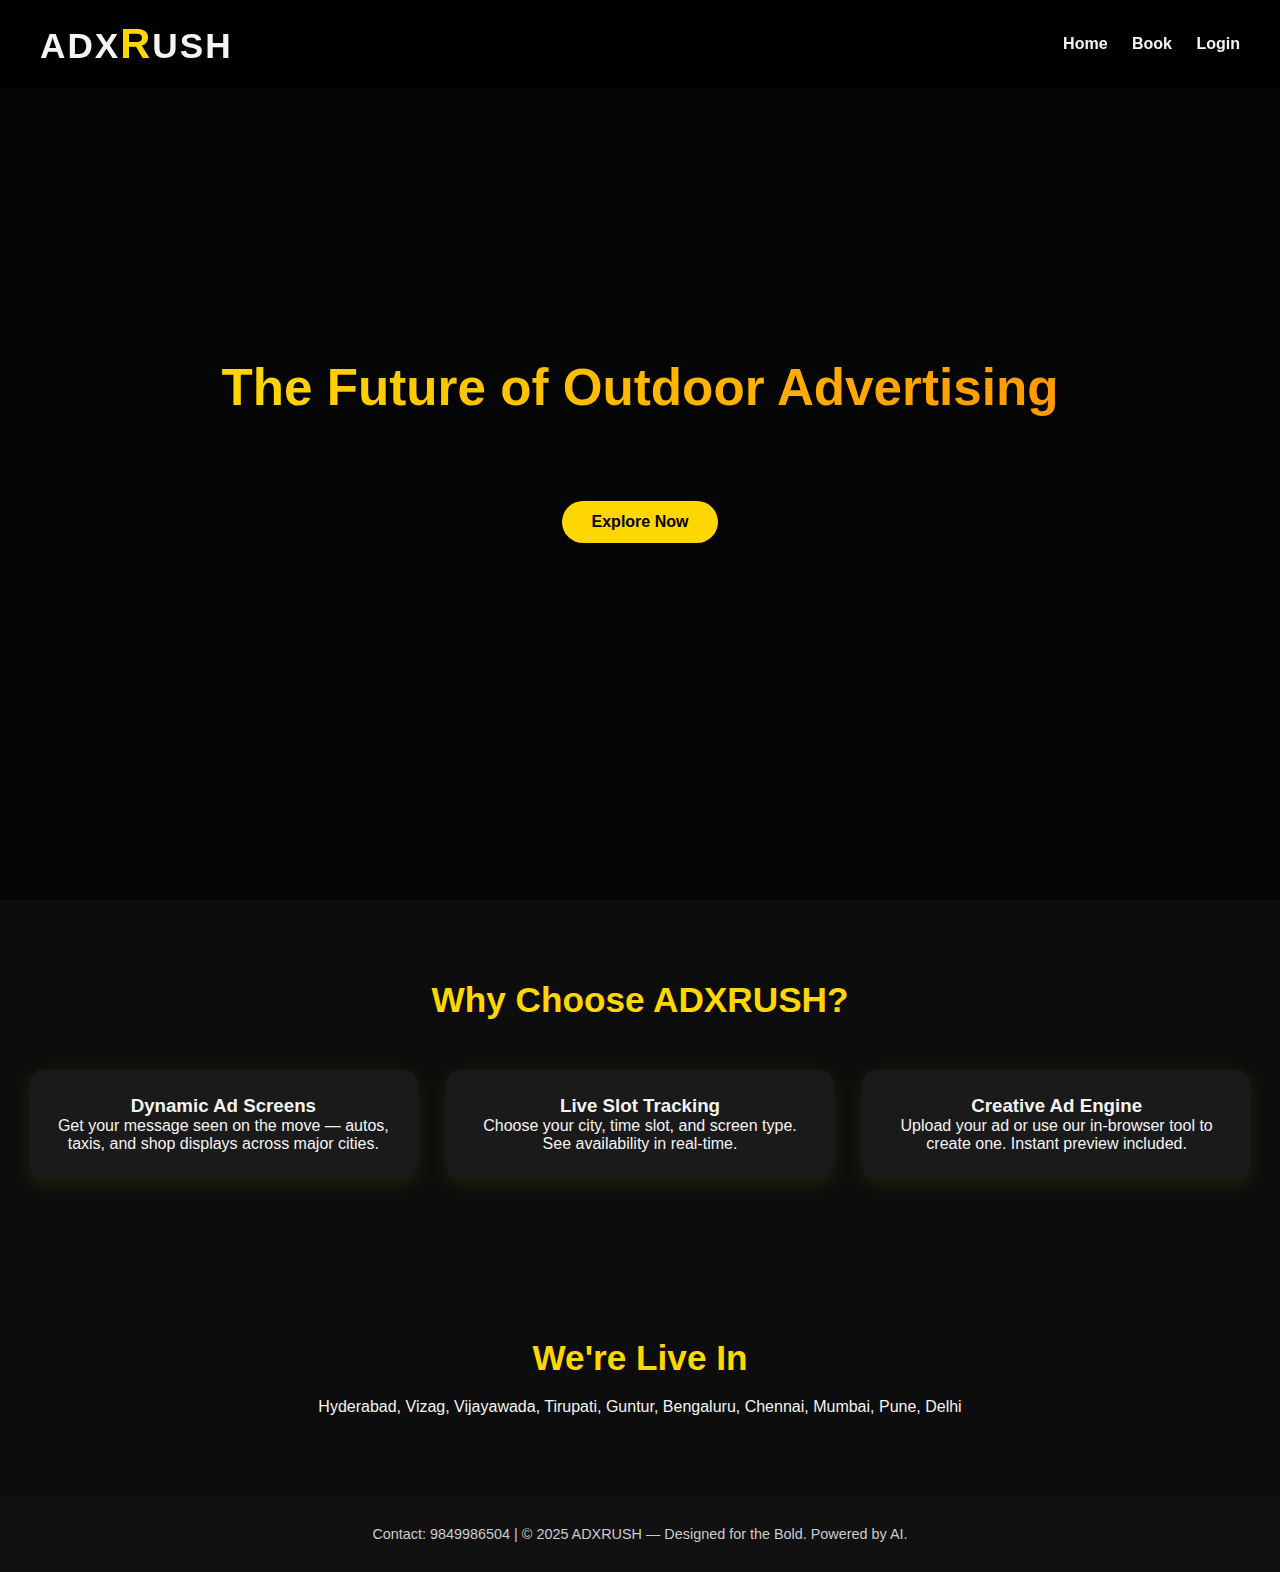
<file: index.html>
<!DOCTYPE html>
<html lang="en">
<head>
  <meta charset="UTF-8">
  <title>ADXRUSH | Smart LED Ad Network</title>
  <meta name="viewport" content="width=device-width, initial-scale=1.0">
  <style>
    :root {
      --main-bg: #0d0d0d;
      --primary: #ffd700;
      --accent: #ff9900;
      --text: #f4f4f4;
    }
    * {
      margin: 0;
      padding: 0;
      box-sizing: border-box;
    }
    body {
      font-family: 'Segoe UI', sans-serif;
      background: var(--main-bg);
      color: var(--text);
      overflow-x: hidden;
    }
    header {
      position: fixed;
      top: 0;
      width: 100%;
      background: rgba(0, 0, 0, 0.8);
      display: flex;
      justify-content: space-between;
      align-items: center;
      padding: 20px 40px;
      z-index: 999;
      backdrop-filter: blur(10px);
    }
    .logo {
      font-size: 2.2rem;
      font-weight: bold;
      letter-spacing: 2px;
    }
    .logo .x {
      color: var(--primary);
      font-size: 2.6rem;
      animation: glow 1.5s infinite alternate;
    }
    nav a {
      margin-left: 20px;
      text-decoration: none;
      color: var(--text);
      font-weight: 600;
      transition: color 0.3s ease;
    }
    nav a:hover {
      color: var(--primary);
    }
    .hero {
      height: 100vh;
      background: linear-gradient(to right, #000000aa, #000000aa),
        url('https://images.unsplash.com/photo-1504384308090-c894fdcc538d') no-repeat center center/cover;
      display: flex;
      flex-direction: column;
      justify-content: center;
      align-items: center;
      text-align: center;
      padding: 0 20px;
    }
    .hero h1 {
      font-size: 3.2rem;
      background: linear-gradient(to right, var(--primary), var(--accent));
      -webkit-background-clip: text;
      -webkit-text-fill-color: transparent;
      animation: slideIn 1s ease-out forwards;
    }
    .hero p {
      margin-top: 15px;
      font-size: 1.2rem;
      max-width: 600px;
      opacity: 0;
      animation: fadeIn 2s ease-out forwards;
      animation-delay: 0.5s;
    }
    .cta {
      margin-top: 25px;
      background: var(--primary);
      color: black;
      padding: 12px 30px;
      border-radius: 30px;
      font-weight: bold;
      text-decoration: none;
      animation: fadeIn 2s ease-out forwards;
      animation-delay: 1s;
    }
    .section {
      padding: 80px 30px;
      text-align: center;
    }
    .section h2 {
      font-size: 2.2rem;
      margin-bottom: 20px;
      color: var(--primary);
    }
    .grid {
      display: grid;
      grid-template-columns: repeat(auto-fit, minmax(260px, 1fr));
      gap: 30px;
      padding-top: 30px;
    }
    .card {
      background: #1a1a1a;
      padding: 25px;
      border-radius: 12px;
      box-shadow: 0 5px 20px rgba(255,215,0,0.1);
      transition: transform 0.3s ease, box-shadow 0.3s ease;
    }
    .card:hover {
      transform: translateY(-8px);
      box-shadow: 0 8px 24px rgba(255,215,0,0.3);
    }
    footer {
      background: #111;
      padding: 30px 20px;
      text-align: center;
      font-size: 0.9rem;
      color: #ccc;
    }

    @keyframes glow {
      from { text-shadow: 0 0 5px #ffd70033; }
      to { text-shadow: 0 0 15px #ffd700aa; }
    }
    @keyframes fadeIn {
      to { opacity: 1; transform: translateY(0); }
    }
    @keyframes slideIn {
      from { opacity: 0; transform: translateY(-30px); }
      to { opacity: 1; transform: translateY(0); }
    }
  </style>
</head>
<body>

<header>
  <div class="logo">ADX<span class="x">R</span>USH</div>
  <nav>
    <a href="#">Home</a>
    <a href="#">Book</a>
    <a href="#">Login</a>
  </nav>
</header>

<section class="hero">
  <h1>The Future of Outdoor Advertising</h1>
  <p>India’s smartest ad-tech network using LED screens on autos, cars, and stores — bookable with UPI, powered by AI.</p>
  <a href="#" class="cta">Explore Now</a>
</section>

<section class="section">
  <h2>Why Choose ADXRUSH?</h2>
  <div class="grid">
    <div class="card">
      <h3>Dynamic Ad Screens</h3>
      <p>Get your message seen on the move — autos, taxis, and shop displays across major cities.</p>
    </div>
    <div class="card">
      <h3>Live Slot Tracking</h3>
      <p>Choose your city, time slot, and screen type. See availability in real-time.</p>
    </div>
    <div class="card">
      <h3>Creative Ad Engine</h3>
      <p>Upload your ad or use our in-browser tool to create one. Instant preview included.</p>
    </div>
  </div>
</section>

<section class="section">
  <h2>We're Live In</h2>
  <p>Hyderabad, Vizag, Vijayawada, Tirupati, Guntur, Bengaluru, Chennai, Mumbai, Pune, Delhi</p>
</section>

<footer>
  Contact: 9849986504 | © 2025 ADXRUSH — Designed for the Bold. Powered by AI.
</footer>

</body>
</html>
</file>
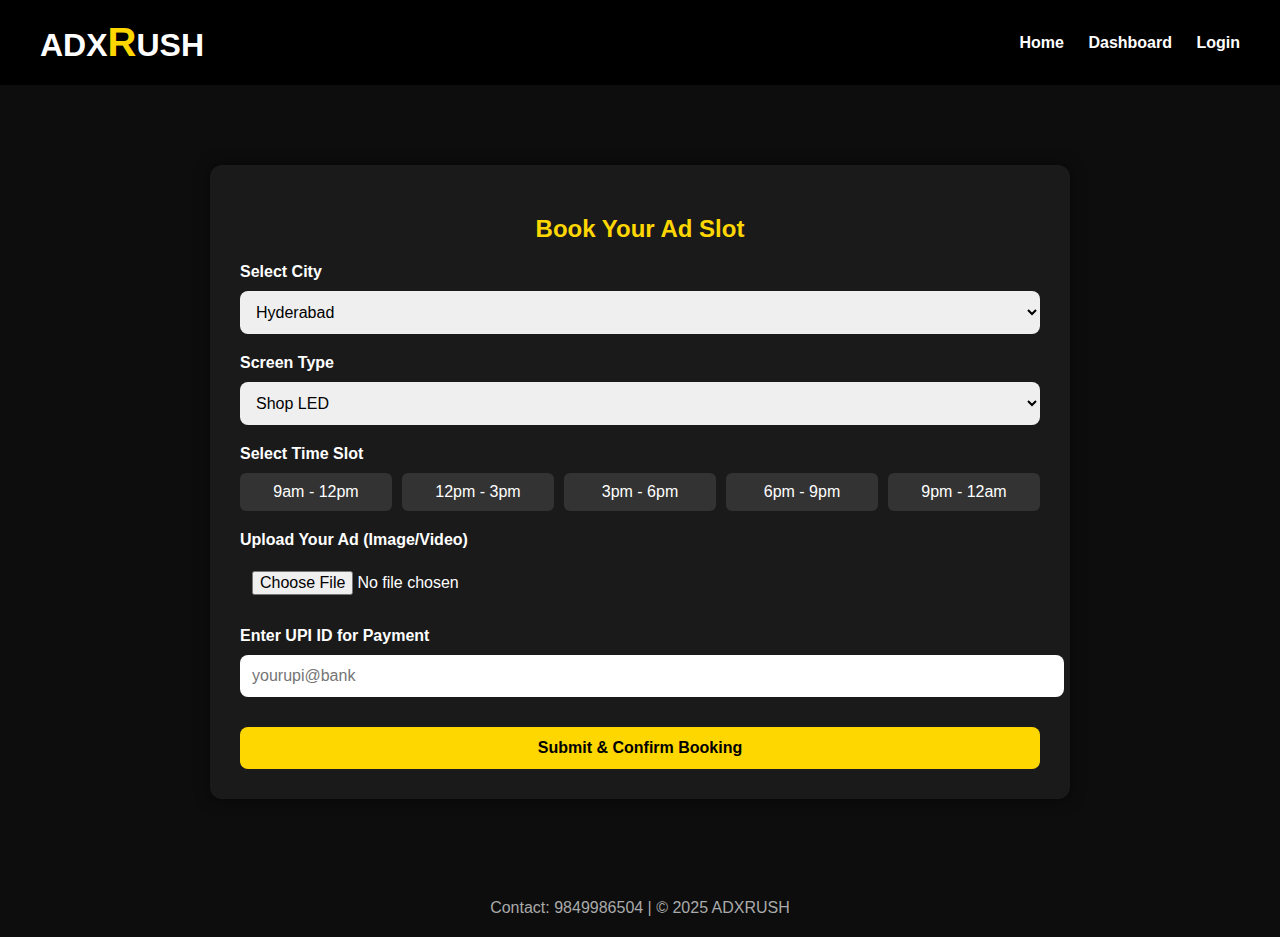
<file: booking.html>
<!DOCTYPE html>
<html lang="en">
<head>
  <meta charset="UTF-8">
  <title>Book Ad Slot | ADXRUSH</title>
  <meta name="viewport" content="width=device-width, initial-scale=1.0">
  <style>
    :root {
      --bg: #0d0d0d;
      --primary: #ffd700;
      --text: #fff;
    }
    body {
      margin: 0;
      font-family: 'Segoe UI', sans-serif;
      background: var(--bg);
      color: var(--text);
    }
    header {
      background: #000;
      padding: 20px 40px;
      display: flex;
      justify-content: space-between;
      align-items: center;
    }
    .logo {
      font-size: 2rem;
      font-weight: bold;
    }
    .logo .x {
      color: var(--primary);
      font-size: 2.5rem;
    }
    nav a {
      color: var(--text);
      text-decoration: none;
      margin-left: 20px;
      font-weight: 600;
    }
    .container {
      max-width: 800px;
      margin: 80px auto;
      padding: 30px;
      background: #1a1a1a;
      border-radius: 12px;
      box-shadow: 0 0 15px #00000088;
    }
    h2 {
      color: var(--primary);
      text-align: center;
      margin-bottom: 20px;
    }
    label {
      display: block;
      margin-top: 20px;
      font-weight: bold;
    }
    select, input, button, textarea {
      width: 100%;
      padding: 12px;
      margin-top: 10px;
      border: none;
      border-radius: 8px;
      font-size: 1rem;
    }
    button {
      background: var(--primary);
      color: #000;
      margin-top: 30px;
      font-weight: bold;
      cursor: pointer;
      transition: background 0.3s ease;
    }
    button:hover {
      background: #fff000;
    }
    .slot-picker {
      display: grid;
      grid-template-columns: repeat(auto-fit, minmax(100px, 1fr));
      gap: 10px;
      margin-top: 10px;
    }
    .slot {
      padding: 10px;
      background: #333;
      border-radius: 6px;
      text-align: center;
      cursor: pointer;
      transition: background 0.3s ease;
    }
    .slot:hover {
      background: var(--primary);
      color: #000;
    }
    footer {
      text-align: center;
      color: #aaa;
      padding: 20px;
      margin-top: 40px;
    }
  </style>
</head>
<body>

<header>
  <div class="logo">ADX<span class="x">R</span>USH</div>
  <nav>
    <a href="adxrush_futuristic.html">Home</a>
    <a href="#">Dashboard</a>
    <a href="#">Login</a>
  </nav>
</header>

<div class="container">
  <h2>Book Your Ad Slot</h2>
  <label for="city">Select City</label>
  <select id="city">
    <option>Hyderabad</option>
    <option>Vizag</option>
    <option>Vijayawada</option>
    <option>Tirupati</option>
    <option>Guntur</option>
    <option>Bengaluru</option>
    <option>Chennai</option>
    <option>Mumbai</option>
    <option>Pune</option>
    <option>Delhi</option>
  </select>

  <label for="screen">Screen Type</label>
  <select id="screen">
    <option>Shop LED</option>
    <option>Car Top Display</option>
    <option>Auto LED</option>
  </select>

  <label>Select Time Slot</label>
  <div class="slot-picker">
    <div class="slot">9am - 12pm</div>
    <div class="slot">12pm - 3pm</div>
    <div class="slot">3pm - 6pm</div>
    <div class="slot">6pm - 9pm</div>
    <div class="slot">9pm - 12am</div>
  </div>

  <label for="upload">Upload Your Ad (Image/Video)</label>
  <input type="file" id="upload" />
  <div id="preview"></div>

  <label for="upi">Enter UPI ID for Payment</label>
  <input type="text" id="upi" placeholder="yourupi@bank" />

  <button>Submit & Confirm Booking</button>
</div>

<footer>
  Contact: 9849986504 | © 2025 ADXRUSH
</footer>

</body>
</html>

<script>
  const fileInput = document.getElementById("upload");
  const previewContainer = document.getElementById("preview");

  fileInput.addEventListener("change", function () {
    const file = fileInput.files[0];
    if (!file) return;

    const reader = new FileReader();
    reader.onload = function (e) {
      const url = e.target.result;
      if (file.type.startsWith("image")) {
        previewContainer.innerHTML = '<img src="' + url + '" style="width:100%;max-height:300px;border-radius:8px;margin-top:15px;" />';
      } else if (file.type.startsWith("video")) {
        previewContainer.innerHTML = '<video controls style="width:100%;max-height:300px;border-radius:8px;margin-top:15px;"><source src="' + url + '" type="' + file.type + '"></video>';
      } else {
        previewContainer.innerHTML = '<p style="margin-top:10px;">Preview not available for this file type.</p>';
      }
    };
    reader.readAsDataURL(file);
  });
</script>
</file>
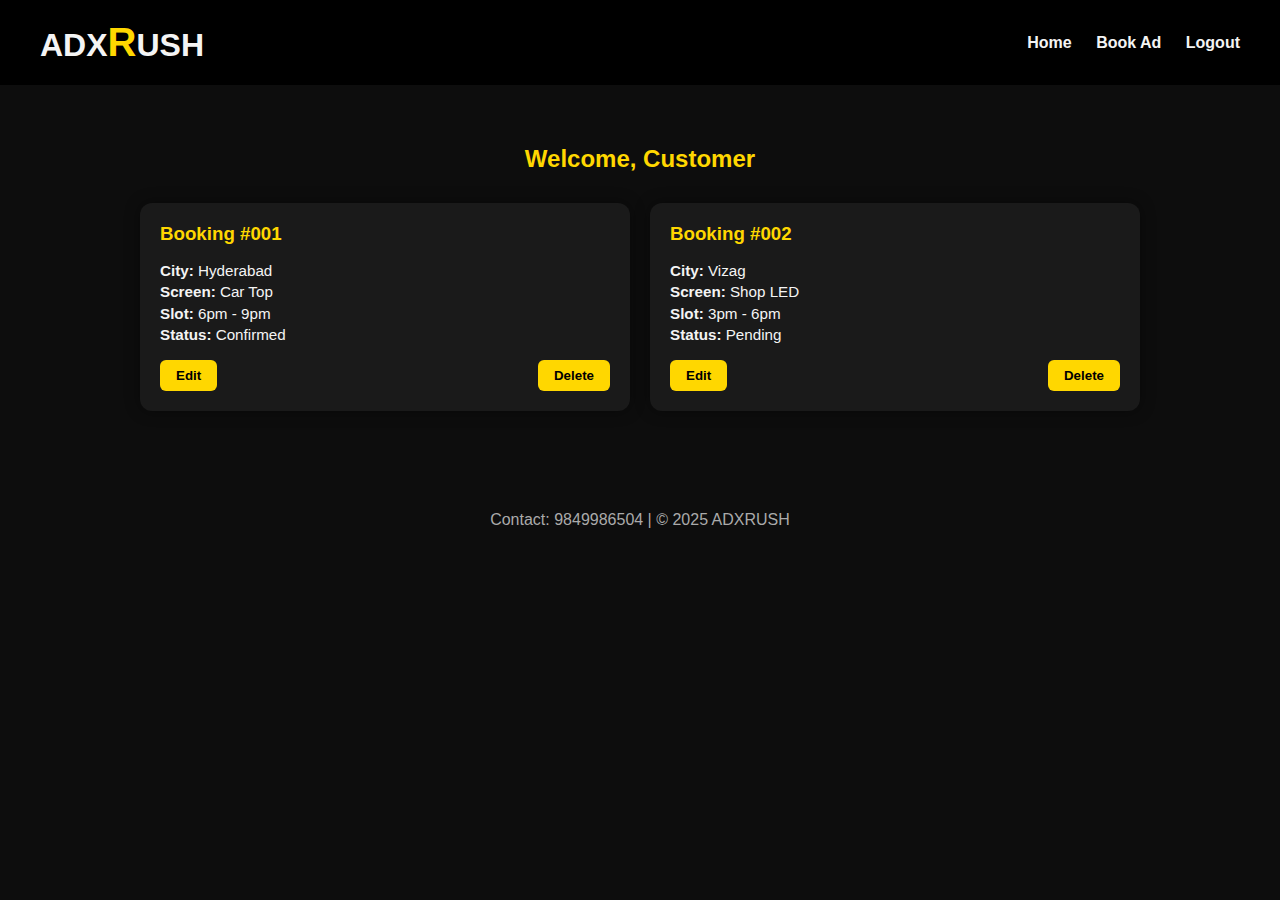
<file: customer_dashboard.html>
<!DOCTYPE html>
<html lang="en">
<head>
  <meta charset="UTF-8">
  <title>Customer Dashboard | ADXRUSH</title>
  <meta name="viewport" content="width=device-width, initial-scale=1.0">
  <style>
    :root {
      --bg: #0d0d0d;
      --primary: #ffd700;
      --card-bg: #1a1a1a;
      --text: #f4f4f4;
    }
    body {
      margin: 0;
      font-family: 'Segoe UI', sans-serif;
      background: var(--bg);
      color: var(--text);
    }
    header {
      background: #000;
      padding: 20px 40px;
      display: flex;
      justify-content: space-between;
      align-items: center;
    }
    .logo {
      font-size: 2rem;
      font-weight: bold;
    }
    .logo .x {
      color: var(--primary);
      font-size: 2.5rem;
    }
    nav a {
      color: var(--text);
      text-decoration: none;
      margin-left: 20px;
      font-weight: 600;
    }
    .container {
      padding: 40px 20px;
      max-width: 1000px;
      margin: auto;
    }
    h2 {
      color: var(--primary);
      margin-bottom: 30px;
      text-align: center;
    }
    .card-grid {
      display: grid;
      grid-template-columns: repeat(auto-fit, minmax(300px, 1fr));
      gap: 20px;
    }
    .card {
      background: var(--card-bg);
      border-radius: 12px;
      padding: 20px;
      box-shadow: 0 0 15px rgba(0,0,0,0.4);
    }
    .card h3 {
      margin: 0 0 10px;
      color: var(--primary);
    }
    .card p {
      font-size: 0.95rem;
      line-height: 1.4;
    }
    .actions {
      margin-top: 15px;
      display: flex;
      justify-content: space-between;
    }
    .actions button {
      background: var(--primary);
      border: none;
      padding: 8px 16px;
      border-radius: 6px;
      color: #000;
      font-weight: bold;
      cursor: pointer;
      transition: background 0.3s ease;
    }
    .actions button:hover {
      background: #fff000;
    }
    footer {
      text-align: center;
      color: #aaa;
      padding: 20px;
      margin-top: 40px;
    }
  </style>
</head>
<body>

<header>
  <div class="logo">ADX<span class="x">R</span>USH</div>
  <nav>
    <a href="adxrush_futuristic.html">Home</a>
    <a href="booking.html">Book Ad</a>
    <a href="login.html">Logout</a>
  </nav>
</header>

<div class="container">
  <h2>Welcome, Customer</h2>

  <div class="card-grid">
    <div class="card">
      <h3>Booking #001</h3>
      <p><strong>City:</strong> Hyderabad<br>
         <strong>Screen:</strong> Car Top<br>
         <strong>Slot:</strong> 6pm - 9pm<br>
         <strong>Status:</strong> Confirmed</p>
      <div class="actions">
        <button>Edit</button>
        <button>Delete</button>
      </div>
    </div>

    <div class="card">
      <h3>Booking #002</h3>
      <p><strong>City:</strong> Vizag<br>
         <strong>Screen:</strong> Shop LED<br>
         <strong>Slot:</strong> 3pm - 6pm<br>
         <strong>Status:</strong> Pending</p>
      <div class="actions">
        <button>Edit</button>
        <button>Delete</button>
      </div>
    </div>
  </div>
</div>

<footer>
  Contact: 9849986504 | © 2025 ADXRUSH
</footer>

</body>
</html>
</file>
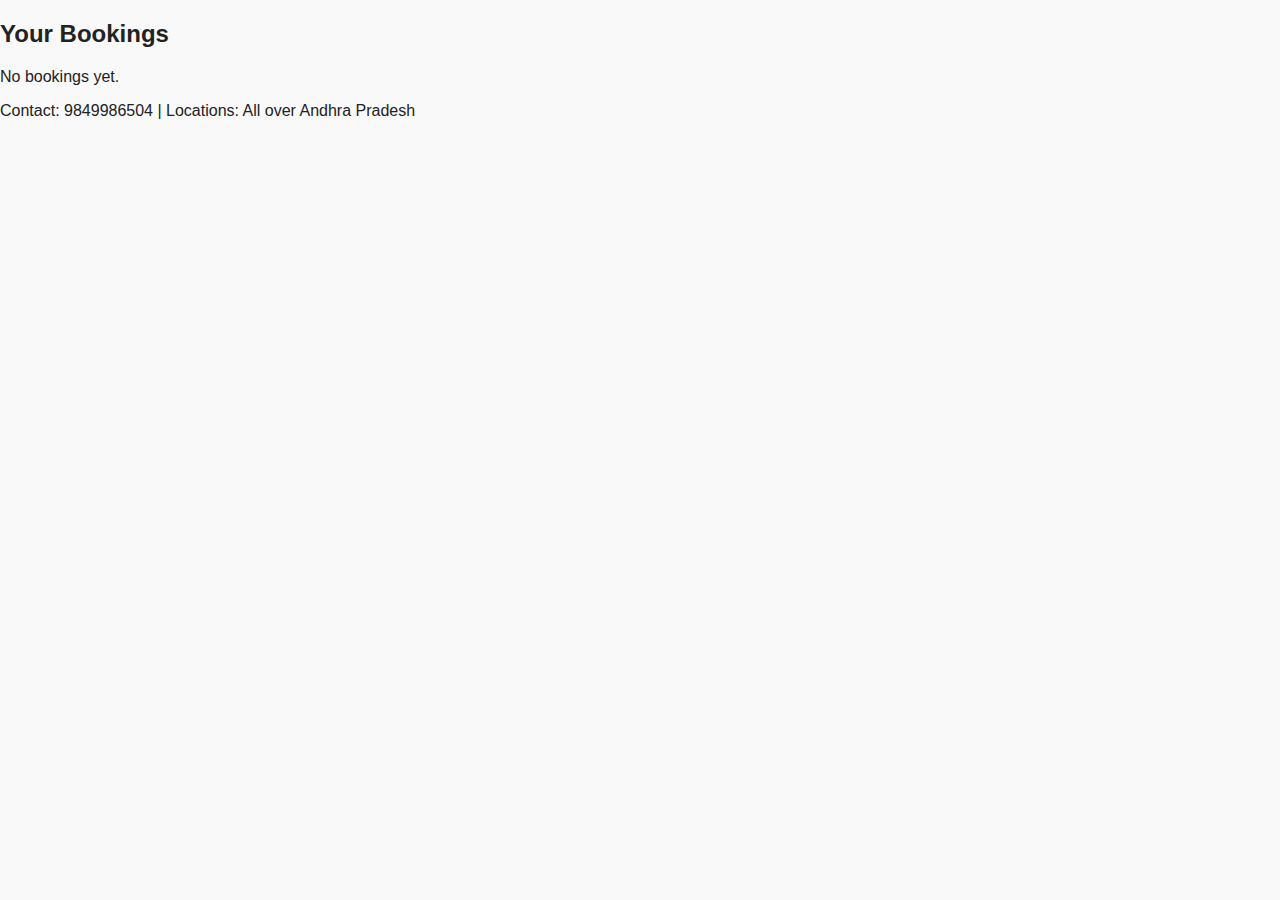
<file: dashboard_customer.html>
<!-- Customer Dashboard -->
<!DOCTYPE html>
<html><head><title>Dashboard</title><link rel='stylesheet' href='style.css'></head><body><h2>Your Bookings</h2><p>No bookings yet.</p><footer>Contact: 9849986504 | Locations: All over Andhra Pradesh</footer></body></html>
</file>
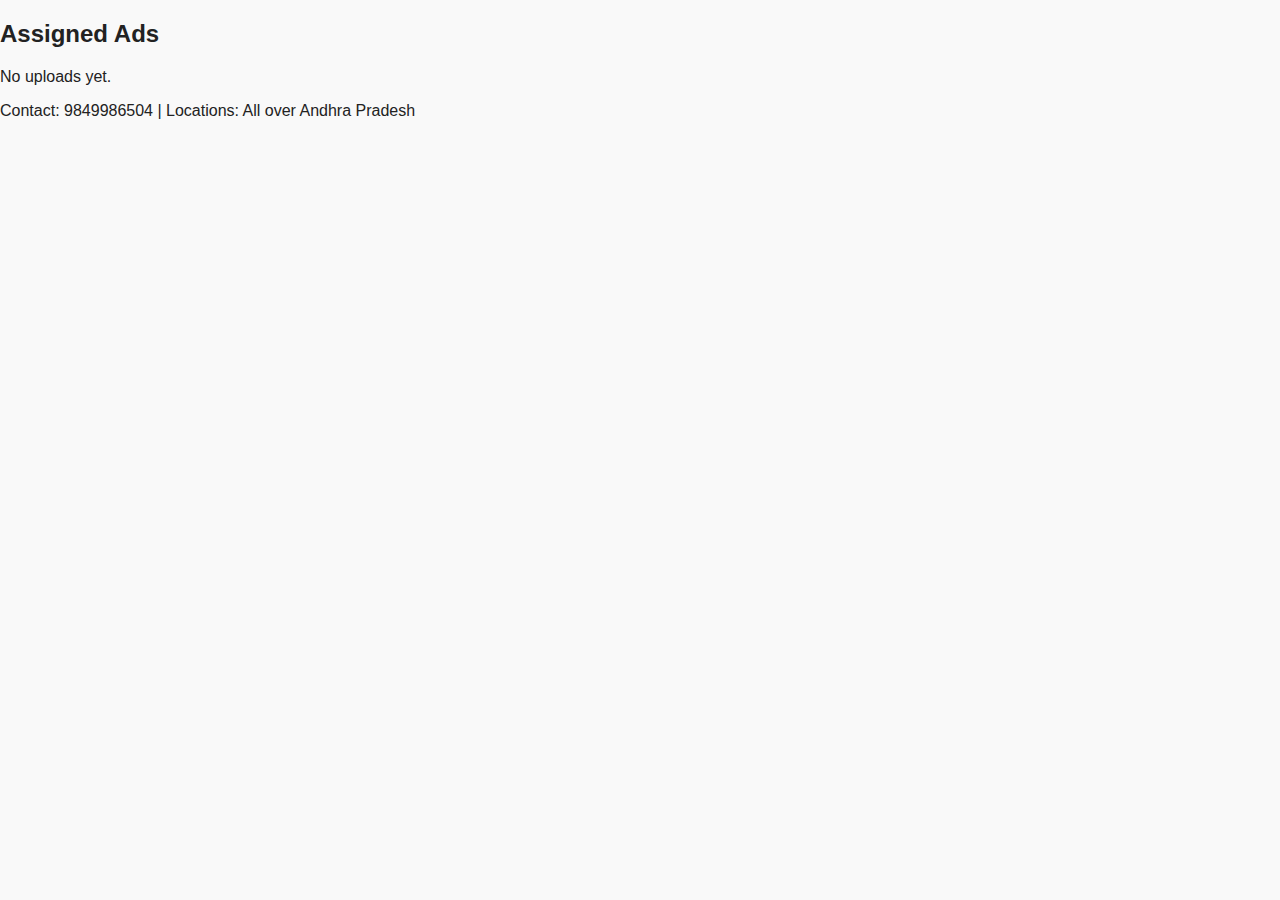
<file: dashboard_host.html>
<!-- Host Dashboard -->
<!DOCTYPE html>
<html><head><title>Host Panel</title><link rel='stylesheet' href='style.css'></head><body><h2>Assigned Ads</h2><p>No uploads yet.</p><footer>Contact: 9849986504 | Locations: All over Andhra Pradesh</footer></body></html>
</file>
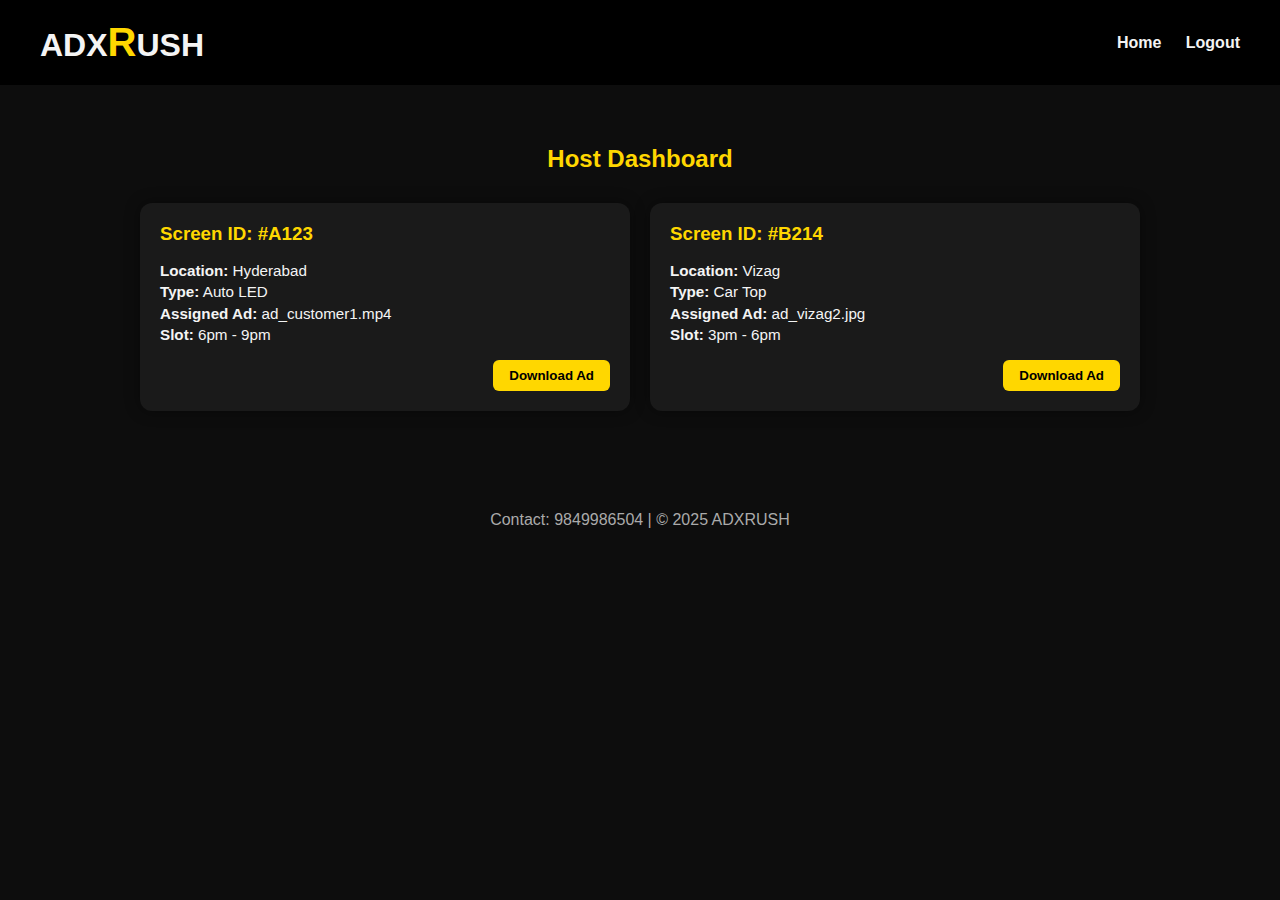
<file: host_dashboard.html>
<!DOCTYPE html>
<html lang="en">
<head>
  <meta charset="UTF-8">
  <title>Host Dashboard | ADXRUSH</title>
  <meta name="viewport" content="width=device-width, initial-scale=1.0">
  <style>
    :root {
      --bg: #0d0d0d;
      --primary: #ffd700;
      --card-bg: #1a1a1a;
      --text: #f4f4f4;
    }
    body {
      margin: 0;
      font-family: 'Segoe UI', sans-serif;
      background: var(--bg);
      color: var(--text);
    }
    header {
      background: #000;
      padding: 20px 40px;
      display: flex;
      justify-content: space-between;
      align-items: center;
    }
    .logo {
      font-size: 2rem;
      font-weight: bold;
    }
    .logo .x {
      color: var(--primary);
      font-size: 2.5rem;
    }
    nav a {
      color: var(--text);
      text-decoration: none;
      margin-left: 20px;
      font-weight: 600;
    }
    .container {
      padding: 40px 20px;
      max-width: 1000px;
      margin: auto;
    }
    h2 {
      color: var(--primary);
      margin-bottom: 30px;
      text-align: center;
    }
    .card-grid {
      display: grid;
      grid-template-columns: repeat(auto-fit, minmax(300px, 1fr));
      gap: 20px;
    }
    .card {
      background: var(--card-bg);
      border-radius: 12px;
      padding: 20px;
      box-shadow: 0 0 15px rgba(0,0,0,0.4);
    }
    .card h3 {
      margin: 0 0 10px;
      color: var(--primary);
    }
    .card p {
      font-size: 0.95rem;
      line-height: 1.4;
    }
    .actions {
      margin-top: 15px;
      display: flex;
      justify-content: flex-end;
    }
    .actions button {
      background: var(--primary);
      border: none;
      padding: 8px 16px;
      border-radius: 6px;
      color: #000;
      font-weight: bold;
      cursor: pointer;
      transition: background 0.3s ease;
    }
    .actions button:hover {
      background: #fff000;
    }
    footer {
      text-align: center;
      color: #aaa;
      padding: 20px;
      margin-top: 40px;
    }
  </style>
</head>
<body>

<header>
  <div class="logo">ADX<span class="x">R</span>USH</div>
  <nav>
    <a href="adxrush_futuristic.html">Home</a>
    <a href="login.html">Logout</a>
  </nav>
</header>

<div class="container">
  <h2>Host Dashboard</h2>

  <div class="card-grid">
    <div class="card">
      <h3>Screen ID: #A123</h3>
      <p><strong>Location:</strong> Hyderabad<br>
         <strong>Type:</strong> Auto LED<br>
         <strong>Assigned Ad:</strong> ad_customer1.mp4<br>
         <strong>Slot:</strong> 6pm - 9pm</p>
      <div class="actions">
        <button>Download Ad</button>
      </div>
    </div>

    <div class="card">
      <h3>Screen ID: #B214</h3>
      <p><strong>Location:</strong> Vizag<br>
         <strong>Type:</strong> Car Top<br>
         <strong>Assigned Ad:</strong> ad_vizag2.jpg<br>
         <strong>Slot:</strong> 3pm - 6pm</p>
      <div class="actions">
        <button>Download Ad</button>
      </div>
    </div>
  </div>
</div>

<footer>
  Contact: 9849986504 | © 2025 ADXRUSH
</footer>

</body>
</html>
</file>
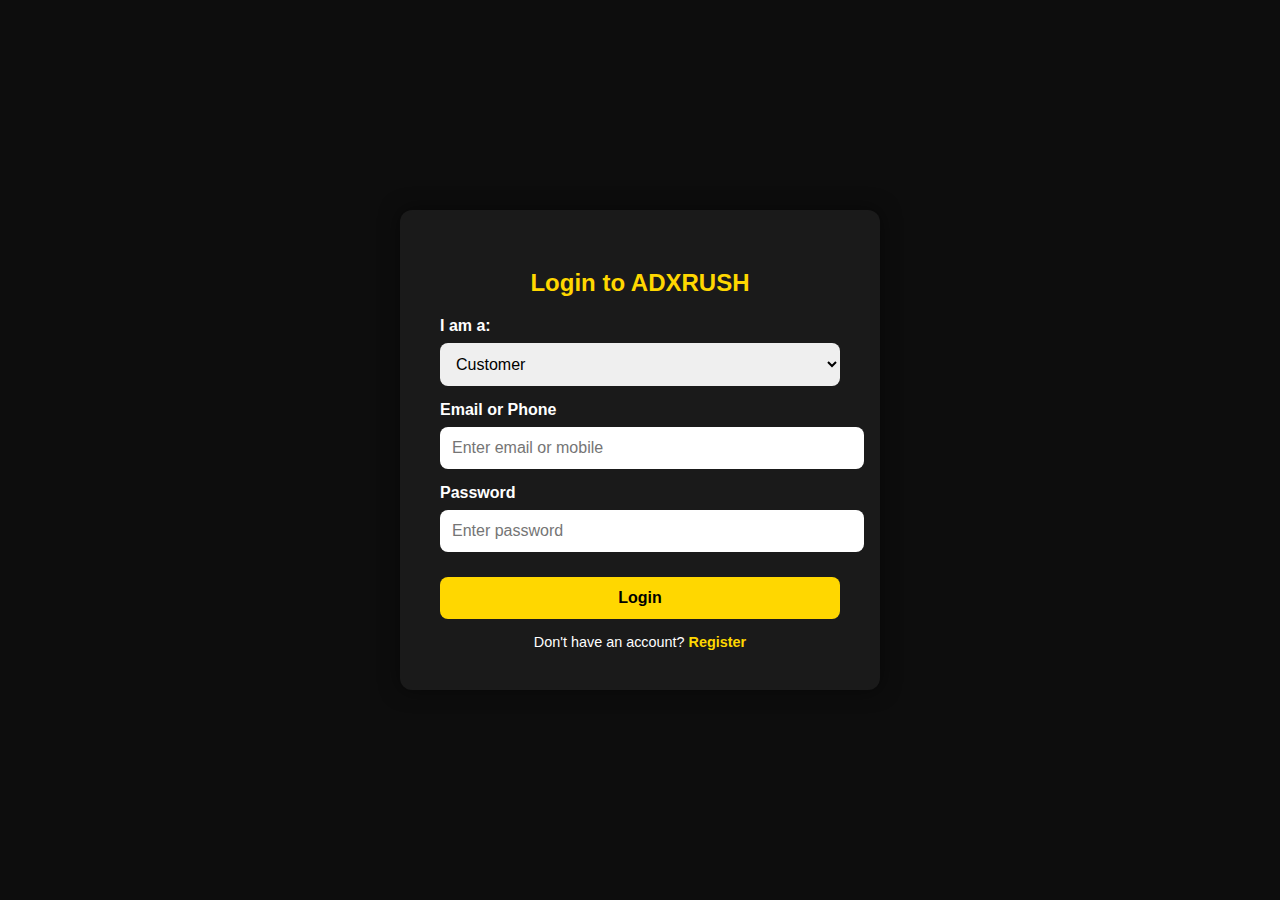
<file: login.html>
<!DOCTYPE html>
<html lang="en">
<head>
  <meta charset="UTF-8">
  <title>Login | ADXRUSH</title>
  <meta name="viewport" content="width=device-width, initial-scale=1.0">
  <style>
    :root {
      --bg: #0d0d0d;
      --primary: #ffd700;
      --text: #fff;
    }
    body {
      margin: 0;
      font-family: 'Segoe UI', sans-serif;
      background: var(--bg);
      color: var(--text);
      display: flex;
      justify-content: center;
      align-items: center;
      height: 100vh;
    }
    .login-box {
      background: #1a1a1a;
      padding: 40px;
      border-radius: 12px;
      box-shadow: 0 0 20px rgba(0,0,0,0.5);
      width: 100%;
      max-width: 400px;
    }
    h2 {
      text-align: center;
      color: var(--primary);
      margin-bottom: 20px;
    }
    label {
      display: block;
      margin-top: 15px;
      font-weight: bold;
    }
    input, select, button {
      width: 100%;
      padding: 12px;
      margin-top: 8px;
      border: none;
      border-radius: 8px;
      font-size: 1rem;
    }
    button {
      background: var(--primary);
      color: #000;
      margin-top: 25px;
      font-weight: bold;
      cursor: pointer;
      transition: background 0.3s ease;
    }
    button:hover {
      background: #fff000;
    }
    .toggle {
      text-align: center;
      margin-top: 15px;
      font-size: 0.9rem;
    }
    .toggle a {
      color: var(--primary);
      text-decoration: none;
      font-weight: bold;
    }
  </style>
</head>
<body>

<div class="login-box" id="loginBox">
  <h2>Login to ADXRUSH</h2>
  <label for="role">I am a:</label>
  <select id="role">
    <option value="customer">Customer</option>
    <option value="host">Host</option>
  </select>

  <label for="email">Email or Phone</label>
  <input type="text" id="email" placeholder="Enter email or mobile" />

  <label for="password">Password</label>
  <input type="password" id="password" placeholder="Enter password" />

  <button>Login</button>

  <div class="toggle">Don't have an account? <a href="#" onclick="toggleForm()">Register</a></div>
</div>

<div class="login-box" id="registerBox" style="display:none;">
  <h2>Create ADXRUSH Account</h2>
  <label for="regRole">Registering as:</label>
  <select id="regRole">
    <option value="customer">Customer</option>
    <option value="host">Host</option>
  </select>

  <label for="name">Full Name</label>
  <input type="text" id="name" placeholder="Enter your name" />

  <label for="emailReg">Email or Phone</label>
  <input type="text" id="emailReg" placeholder="Enter email or mobile" />

  <label for="passwordReg">Password</label>
  <input type="password" id="passwordReg" placeholder="Choose a password" />

  <button>Register</button>

  <div class="toggle">Already have an account? <a href="#" onclick="toggleForm()">Login</a></div>
</div>

<script>
  function toggleForm() {
    const login = document.getElementById('loginBox');
    const register = document.getElementById('registerBox');
    if (login.style.display === "none") {
      login.style.display = "block";
      register.style.display = "none";
    } else {
      login.style.display = "none";
      register.style.display = "block";
    }
  }
</script>

</body>
</html>
</file>
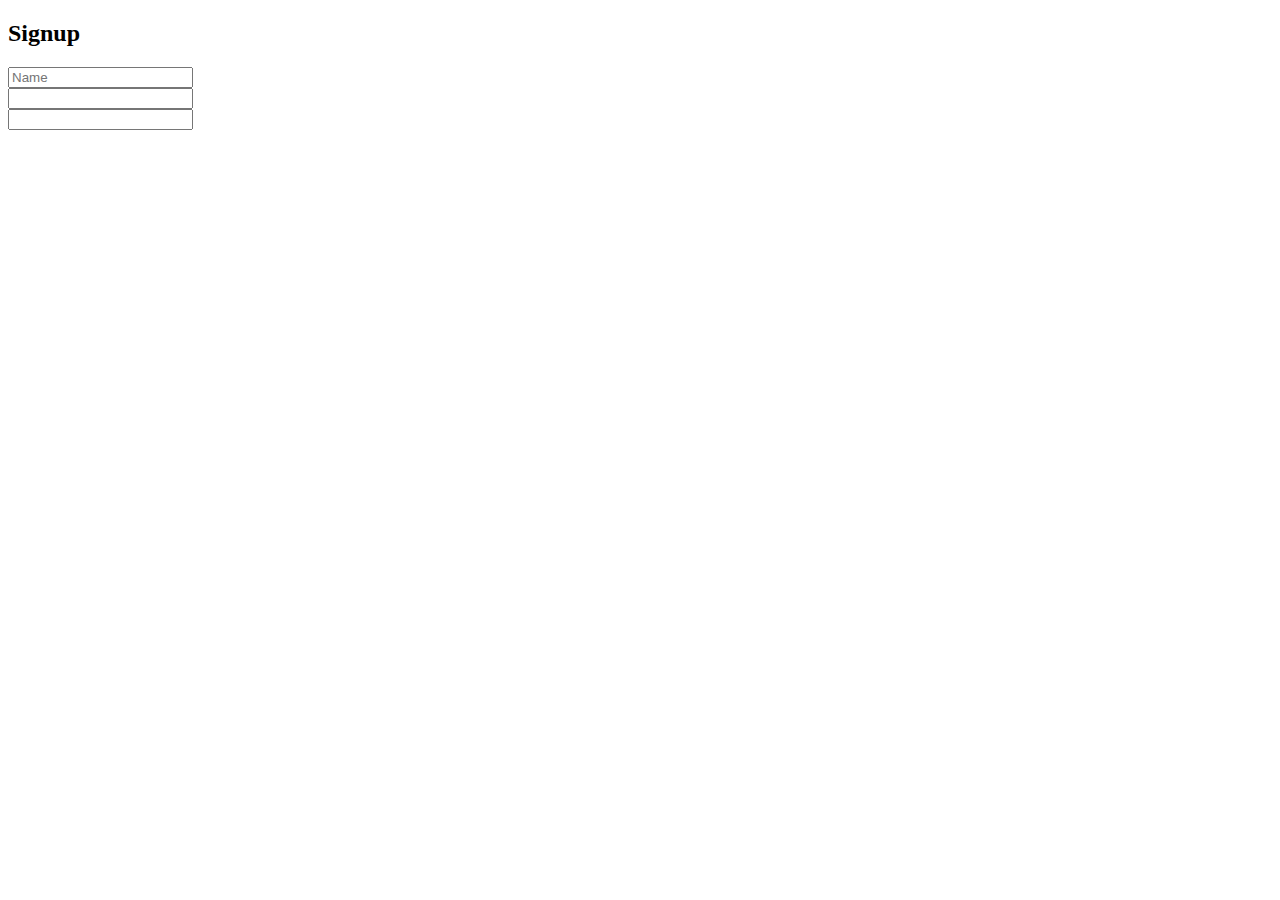
<file: signup.html>
<!-- Signup Page -->
<!DOCTYPE html>
<html><head><title>Signup</title></head><body><h2>Signup</h2><form><input type='text' placeholder='Name'><br><input type='email'><br><input type='password'></form></body></html>
</file>
<file: style.css>
body {
  font-family: Arial, sans-serif;
  background: #f9f9f9;
  margin: 0;
  padding: 0;
  color: #222;
}
header {
  background: #fff;
  padding: 15px 30px;
  display: flex;
  justify-content: space-between;
  align-items: center;
  box-shadow: 0 2px 6px rgba(0,0,0,0.05);
}
.logo {
  font-size: 2rem;
  font-weight: bold;
}
.x {
  color: #f1c40f;
  font-size: 1.5em;
}
nav a {
  margin-left: 20px;
  text-decoration: none;
  color: #444;
  font-weight: bold;
}
main {
  padding: 20px;
}
.floating-contact {
  position: fixed;
  right: 15px;
  bottom: 20px;
  background: #f1c40f;
  color: #000;
  padding: 12px 18px;
  border-radius: 50px;
  text-decoration: none;
  font-weight: bold;
  box-shadow: 0 3px 8px rgba(0,0,0,0.2);
}
.map {
  margin-top: 30px;
}
</file>
